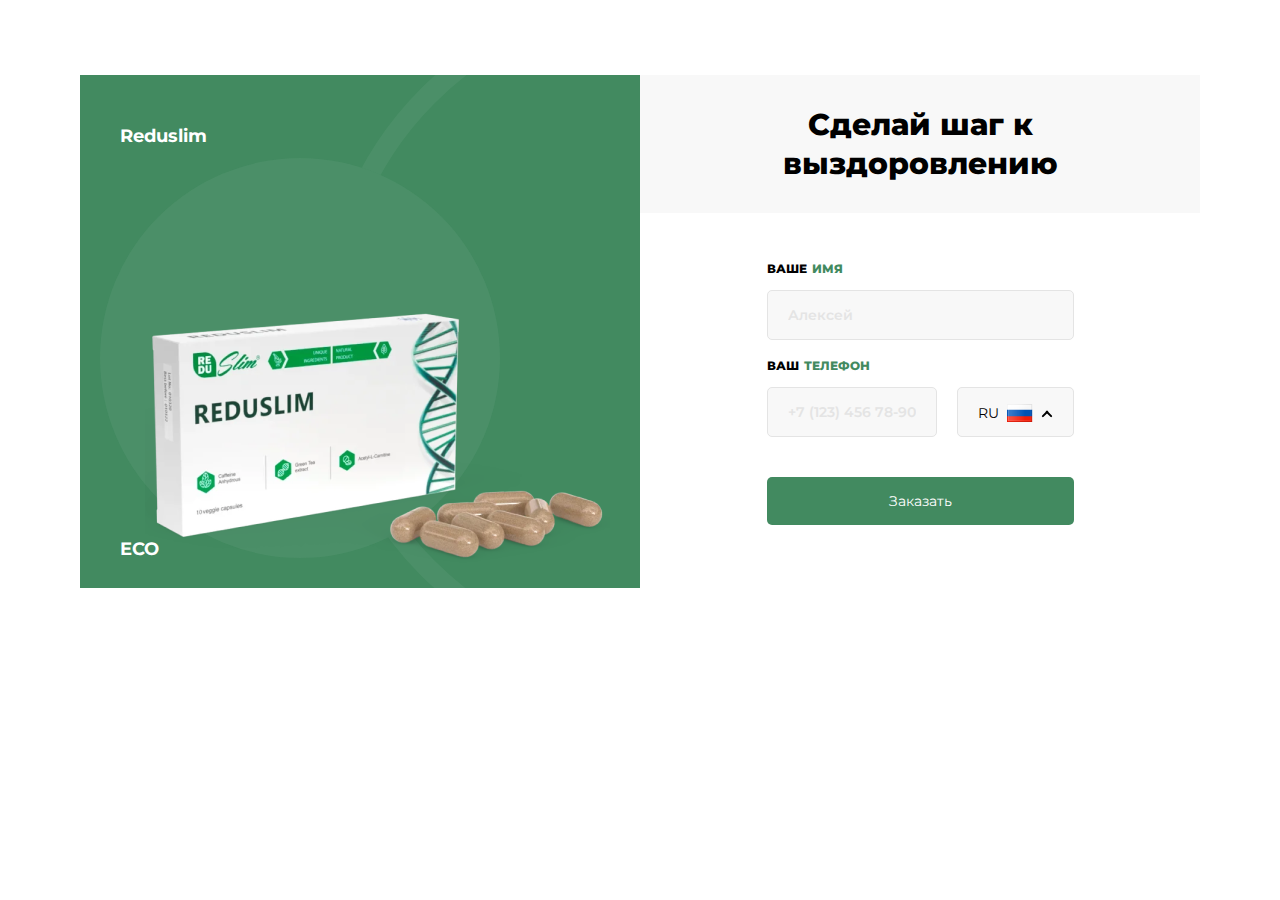
<file: index.html>
<!DOCTYPE html>
<html lang="en">
<head>
    <meta charset="UTF-8">
    <meta http-equiv="X-UA-Compatible" content="IE=edge">
    <meta name="viewport" content="width=device-width, initial-scale=1.0">
    <link rel="stylesheet" href="css/style.css">
    <title>test</title>
</head>
<body>
    
    <main class="main">
        <div class="container">
            <div class="main__row">
                <div class="main__column">
                    <div class="reduslim">
                        <div class="reduslim__body">
                            <div class="reduslim__title">
                                <h1>Reduslim</h1> 
                                <h1>ECO</h1>
                            </div>
                            <div class="reduslim__circle">
                                <div class="reduslim__image"></div>
                            </div>    
                            
                        </div>
                        
                        
                    </div>
                </div>
                <div class="main__column">
                    <div class="form">
                        <div class="form__title"><h1>Сделай шаг к выздоровлению</h1></div>
                        <form action="" id="form" class="form__body">   
                            <div class="form__container">
                                <div class="form__item">
                                    <label for="formName" class="form__label">Ваше <strong>имя</strong></label>
                                    <input  id='formName' type="text" name="name" class="form__input _req" value="Алексей">
                                </div>
                                <div class="form__item">
                                    <label for="formPhoneNum" class="form__label">Ваш <strong>телефон</strong></label>
                                    <div class="form__phone-num">
                                        <input  id='formPhoneNum' type="text" name="phone-num" class="form__input input__phone-num _req " value="+7 (123) 456 78-90">
                                        <div class="form__select-code select-code">
                                            <div class="select-code__list">
                                                <a class="select-code__link" href="#RU">
                                                    <p>RU</p>
                                                    <img src="img/icon/russia.png" alt="">
                                                    <div class="select-code__arrow"></div> 
                                                </a>
                                                <a class="select-code__link" href="#BL">
                                                    <p>BL</p>
                                                    <img src="img/icon/belarus.png" alt=""> 
                                                    <div class="select-code__arrow"></div> 
                                                </a>
                                                <a class="select-code__link" href="#UA">
                                                    <p>UA</p>
                                                    <img src="img/icon/ukraine.png" alt=""> 
                                                    <div class="select-code__arrow"></div> 
                                                </a>
                                                <a class="select-code__link" href="#KZ">
                                                    <p>KZ</p>
                                                    <img src="img/icon/kazakhstan.png" alt=""> 
                                                    <div class="select-code__arrow"></div> 
                                                </a>
                                                <a class="select-code__link" href="#LV">
                                                    <p>LV</p>
                                                    <img src="img/icon/latvia.png" alt=""> 
                                                    <div class="select-code__arrow"></div> 
                                                </a>
                                            </div>  
                                        </div>  
                                    </div>
                                </div>
                                <button class="form__button">Заказать</button>   
                                 
                            </div> 
                            
                        </form>
                    </div>
                </div>
            </div>
        </div>
    </main>
       
<footer class="footer">
    <div class="footer__row">
        <div class="secure">
            <p>Trusted</p>
            <img src="img/icon/lock.png" alt="">
            <p>Secure</p>
        </div>    
    </div>
</footer>
    <script src="js/script.js"></script> 
</body>
</html>
</file>
<file: css/style.css>
@charset "UTF-8";
@import url("https://fonts.googleapis.com/css2?family=Montserrat:wght@600;700;800&display=swap");
/*---------------------------------Обнуление----------------------------*/
* {
  padding: 0;
  margin: 0;
  border: 0;
}

*, *:before, *:after {
  box-sizing: border-box;
}

:focus, :active {
  outline: none;
}

a:focus, a:active {
  outline: none;
}

nav, footer, header, aside {
  display: block;
}

html, body {
  height: 100%;
  width: 100%;
  font-size: 100%;
  line-height: 1;
  font-size: 14px;
  -ms-text-size-adjust: 100%;
  -moz-text-size-adjust: 100%;
  -webkit-text-size-adjust: 100%;
}

input, button, textarea {
  font-family: Lato;
}

input::-ms-clear {
  display: none;
}

button {
  cursor: pointer;
}

button::-moz-focus-inner {
  padding: 0;
  border: 0;
}

a, a:visited {
  text-decoration: none;
}

a:hover {
  text-decoration: none;
}

ul li {
  list-style: none;
}

img {
  vertical-align: top;
}

h1, h2, h3, h4, h5, h6 {
  font-size: inherit;
  font-weight: 400;
}

/*----------------------------------------------------------------------*/
.container {
  max-width: 1150px;
  padding: 0 15px;
  margin: 0 auto;
}

.main {
  padding: 75px 0;
  width: 100%;
}
.main__row {
  position: relative;
  width: 100%;
  display: flex;
}
.main__column {
  position: relative;
  z-index: 4;
  width: 50%;
}

.reduslim {
  z-index: 5;
  position: relative;
  width: 100%;
  height: 100%;
  background: #428A60;
  padding: 40px 20px 30px 20px;
  overflow: hidden;
}
.reduslim::before {
  content: "";
  width: 688px;
  height: 688px;
  position: absolute;
  top: 50%;
  left: 50%;
  margin: -344px 0 0 -40px;
  border-radius: 50%;
  border: 20px solid rgba(255, 255, 255, 0.05);
}
.reduslim__body {
  position: relative;
  max-width: 560px;
  margin: 0 auto;
  height: 100%;
  display: flex;
  flex-direction: column;
}
.reduslim__title {
  width: 100%;
  justify-content: space-between;
  display: flex;
}
.reduslim__title h1 {
  font-family: "Montserrat", sans-serif;
  font-size: 18px;
  line-height: 23px;
  color: #fff;
  font-weight: 700;
  padding: 10px 20px;
}
.reduslim__title h1:last-child {
  position: absolute;
  bottom: -13px;
  left: 0;
}
.reduslim__circle {
  width: 400px;
  height: 400px;
  border-radius: 50%;
  background: #428A60;
  position: relative;
}
.reduslim__circle::after {
  content: "";
  width: 400px;
  height: 400px;
  border-radius: 50%;
  background: rgba(255, 255, 255, 0.05);
  position: absolute;
  top: 0;
  left: 0;
}
.reduslim__image {
  position: absolute;
  width: 465px;
  height: 255px;
  background: url(../img/bg/reduslim.png) center/cover no-repeat;
  top: 50%;
  left: 50%;
  margin: -50px 0 0 -155.5px;
  transition: all ease 0.5s;
  z-index: 10;
}
.reduslim__image:hover {
  transform: scale(1.1);
}

.form {
  font-family: "Montserrat", sans-serif;
  width: 100%;
  height: 100%;
  display: flex;
  flex-direction: column;
  align-items: center;
  height: 100%;
}
.form__title {
  background: #F8F8F8;
  width: 100%;
  display: grid;
  place-items: center;
}
.form__title h1 {
  font-weight: 800;
  font-size: 30px;
  text-align: center;
  max-width: 300px;
  padding: 30px 0;
  line-height: 130%;
  max-width: 300px;
}
.form__body {
  display: grid;
  place-items: center;
  width: 100%;
  padding: 50px 0;
}
.form__container {
  max-width: 320px;
}
.form__item {
  margin: 0 0 20px 0;
  width: 100%;
}
.form__label {
  font-size: 12px;
  font-weight: 800;
  display: flex;
  text-transform: uppercase;
  padding: 0 0 15px 0;
}
.form__label strong {
  font-weight: 800;
  margin-left: 5px;
  color: #428A60;
}
.form__input {
  font-family: "Montserrat", sans-serif;
  font-size: 14px;
  line-height: 18px;
  padding: 15px 20px;
  color: #E4E4E4;
  font-weight: 600;
  width: 100%;
  border: 1px solid #E4E4E4;
  border-radius: 5px;
  background: #F8F8F8;
}
.form__input.active {
  color: #000;
}
.form__phone-num {
  display: flex;
  justify-content: space-between;
  width: 100%;
}
.form__button {
  font-family: "Montserrat", sans-serif;
  font-size: 14px;
  line-height: 18px;
  color: #fff;
  padding: 15px 20px;
  width: 100%;
  margin: 20px 0 0 0;
  border-radius: 5px;
  background: #428A60;
  transition: all ease 0.5s;
}
.form__button:hover {
  background: #5ec78a;
}
.form__button:active {
  background: #428A60;
}

.input__phone-num {
  width: 170px;
}

.select-code {
  position: relative;
  width: 117px;
  height: 50px;
  margin: 0 0 0 20px;
  border-radius: 5px;
  background: #F8F8F8;
  display: flex;
  align-items: center;
  justify-content: flex-end;
  padding: 0 20px 0 0;
  transition: all ease 0.5s;
}
.select-code__list {
  position: absolute;
  top: 0;
  left: 0;
  height: 50px;
  overflow: hidden;
  width: 100%;
  background: #F8F8F8;
  border: 1px solid #E4E4E4;
  border-radius: 5px;
  display: flex;
  flex-direction: column;
  align-items: center;
}
.select-code__list.active {
  height: 200px;
  overflow: hidden auto;
}
.select-code__link {
  color: #000;
  width: 100%;
  line-height: 20px;
  padding: 15px 20px;
  width: 100%;
  display: flex;
  justify-content: space-between;
  align-items: center;
  transition: all ease 0.5s;
}
.select-code__link img {
  width: 26px;
  height: 18px;
}
.select-code__link:hover {
  background: #E4E4E4;
}
.select-code__link.none .select-code__arrow {
  opacity: 0;
}
.select-code__arrow {
  position: relative;
  width: 12px;
  height: 10px;
  right: 0;
}
.select-code__arrow::before, .select-code__arrow::after {
  content: "";
  width: 8px;
  height: 2px;
  background: #000;
  position: absolute;
  top: 5px;
  border-radius: 2px 0 0 2px;
  transition: all ease 0.5s;
}
.select-code__arrow::before {
  left: 4.5px;
  transform: rotate(-135deg);
}
.select-code__arrow::after {
  left: 0;
  transform: rotate(-45deg);
}
.select-code__arrow.active::before {
  left: 4.5px;
  transform: rotate(-225deg);
}
.select-code__arrow.active::after {
  left: 0;
  transform: rotate(45deg);
}

.select-code__list::-webkit-scrollbar {
  /* chrome based */
  width: 0px;
  /* ширина scrollbar'a */
  background: transparent;
  /* опционально */
}

.select-code__list {
  -ms-overflow-style: none;
  /* IE 10+ */
  scrollbar-width: none;
  /* Firefox */
}

.secure {
  width: 100%;
  height: 40px;
  display: flex;
  align-items: center;
  justify-content: center;
  display: none;
}
.secure p {
  font-family: "Montserrat", sans-serif;
  font-size: 14px;
  font-weight: 700;
  padding: 0 10px;
}

@media (max-width: 1050px) {
  .main__row {
    flex-wrap: wrap;
  }
  .main__column {
    width: 100%;
  }

  .reduslim__body {
    display: grid;
    place-items: center;
  }
  .reduslim__title {
    place-self: start;
  }
  .reduslim h1:last-child {
    position: inherit;
  }
}
@media (max-width: 640px) {
  .main {
    padding: 40px 0 30px 0;
  }

  .reduslim {
    padding: 0;
    background: #fff;
  }
  .reduslim__circle::after {
    display: none;
  }
  .reduslim__body {
    max-width: 320px;
  }
  .reduslim__image {
    position: relative;
    width: 232px;
    height: 122px;
    margin: 0 0 -20px 0;
    top: 0;
    left: 0;
  }
  .reduslim__title h1 {
    font-weight: 700;
    color: #000;
    padding: 0 0 10px 0;
  }
  .reduslim__circle {
    background: #428A60;
    display: grid;
    place-items: center;
    width: 200px;
    height: 200px;
  }

  .form__title {
    background: #fff;
  }
  .form__body {
    padding: 0;
  }
  .form .select-code {
    width: 96px;
    margin: 0 0 0 10px;
  }
  .form .select-code__link {
    line-height: 20px;
    padding: 15px 10px;
  }

  .secure {
    display: flex;
  }
}
</file>
